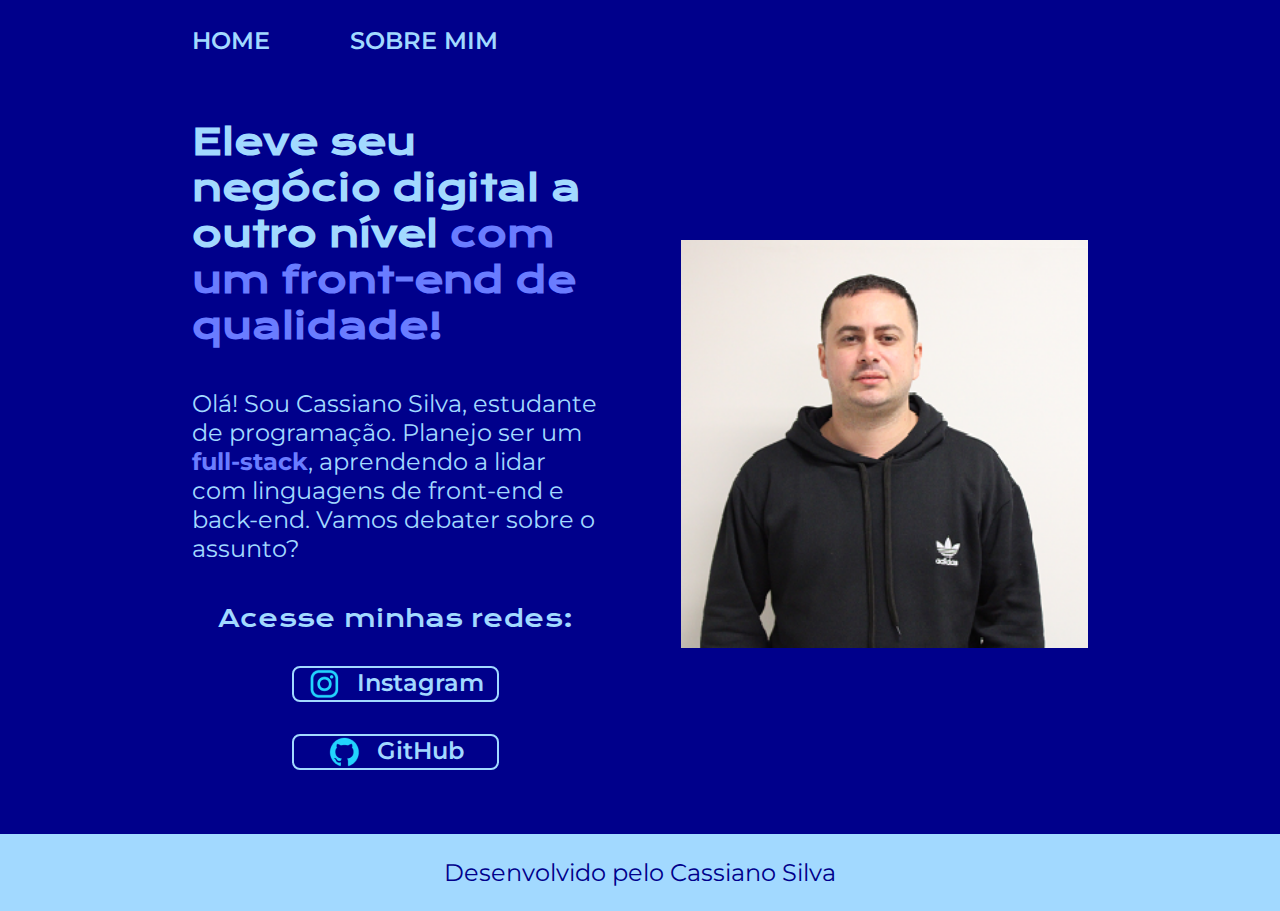
<file: index.html>
<!DOCTYPE html>
<html lang="pt-br">
<head>
    <meta charset="UTF-8">
    <meta name="viewport" content="width=device-width, initial-scale=1.0">
    <link rel="stylesheet" href="./styles/style.css">
    
    <title>Meu Portifolio</title>
</head>
<body>
    <header class="cabecalho">
        <nav class="cabecalho__menu">
            <a class="cabecalho__menu__link" href="index.html">HOME</a>
            <a class="cabecalho__menu__link" href="about.html">SOBRE MIM</a>
        </nav>
    </header>
    <main class="apresentacao">
        <section class="apresentacao__conteudo">
        <h1 class="apresentacao__conteudo__titulo">Eleve seu negócio digital a outro nível <strong class="titulo-destaque">com um front-end de qualidade!</strong></h1>
        <p class="apresentacao__conteudo__texto">Olá! Sou Cassiano Silva, estudante de programação. Planejo ser um <strong class="texto-destaque">full-stack</strong>, aprendendo a lidar com linguagens de front-end e back-end. Vamos debater sobre o assunto?</p>
        <div class="apresentacao__links">
            <h2 class="apresentacao__links__subtitulo">Acesse minhas redes:</h2>
            <a class="apresentacao__links__navegacao" href="https://www.instagram.com/cassiano_rc_silva/">
                <img src="./assets/instagram.png" alt="Acesso ao link do instagram de Cassiano">
                Instagram</a>
            <a class="apresentacao__links__navegacao" href="https://github.com/CassianoRCSilva">
                <img src="./assets/github.png" alt="Acesso ao link do Github de Cassiano">
                GitHub</a>
        </div>
    </section>
        <img class="apresentacao__imagem" src="./assets/Cassiano2modificado.png" alt="Meu nome é Cassiano">
    </main>
    
    <footer  class="rodape">
        <p>Desenvolvido pelo Cassiano Silva</p>
    </footer>
</body>
</html>
</file>
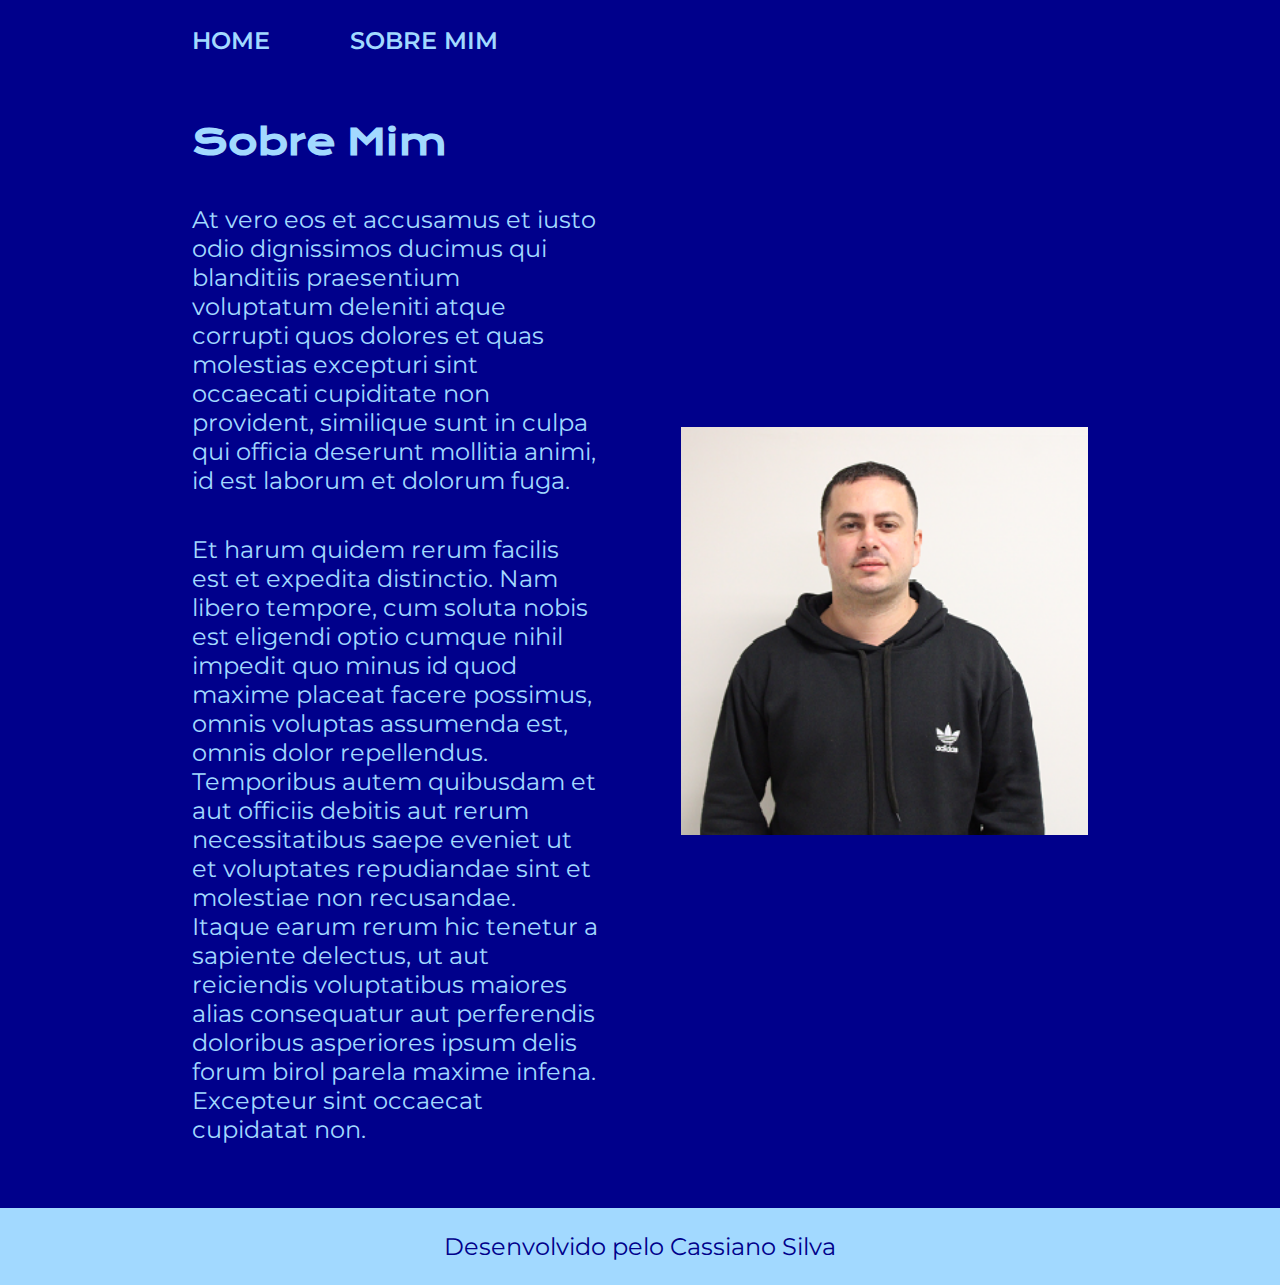
<file: about.html>
<!DOCTYPE html>
<html lang="pt-br">
<head>
    <meta charset="UTF-8">
    <meta name="viewport" content="width=device-width, initial-scale=1.0">
    <link rel="stylesheet" href="./styles/style.css">
    <title>Sobre mim</title>
</head>
<body>
    <header class="cabecalho">
        <nav class="cabecalho__menu">
            <a class="cabecalho__menu__link" href="index.html">HOME</a>
            <a class="cabecalho__menu__link" href="about.html">SOBRE MIM</a>
        </nav>
    </header>
    <main class="apresentacao">
        <section class="apresentacao__conteudo">
            <h1 class="apresentacao__conteudo__titulo">Sobre Mim</h1>
            <p class="apresentacao__conteudo__texto">At vero eos et accusamus et iusto odio dignissimos ducimus qui blanditiis praesentium voluptatum deleniti atque corrupti quos dolores et quas molestias excepturi sint occaecati cupiditate non provident, similique sunt in culpa qui officia deserunt mollitia animi, id est laborum et dolorum fuga.
            </p>
            <p class="apresentacao__conteudo__texto">Et harum quidem rerum facilis est et expedita distinctio. Nam libero tempore, cum soluta nobis est eligendi optio cumque nihil impedit quo minus id quod maxime placeat facere possimus, omnis voluptas assumenda est, omnis dolor repellendus. Temporibus autem quibusdam et aut officiis debitis aut rerum necessitatibus saepe eveniet ut et voluptates repudiandae sint et molestiae non recusandae. Itaque earum rerum hic tenetur a sapiente delectus, ut aut reiciendis voluptatibus maiores alias consequatur aut perferendis doloribus asperiores ipsum delis forum birol parela maxime infena. Excepteur sint occaecat cupidatat non.</p>
        </section>
        <img class="apresentacao__imagem" src="./assets/Cassiano2modificado.png" alt="Meu nome é Cassiano">
    </main>
    <footer  class="rodape">
        <p>Desenvolvido pelo Cassiano Silva</p>
    </footer>
    
</body>
</html>
</file>
<file: styles/style.css>
@import url('https://fonts.googleapis.com/css2?family=Krona+One&family=Montserrat:ital,wght@0,100..900;1,100..900&display=swap');

:root {
    --cor-primaria: #00008B;
    --cor-secundaria: #6A7CFF;
    --cor-terciaria: #A2D9FF;
    --cor-hover: #272727;

    --fonte-primaria: 'krona one', sans-serif;
    --fonte-secundaria: 'Montserrat', sans-serif;
}

* {
    margin: 0;
    padding: 0;
}

body {
    /* height: 100vh; */
    box-sizing: border-box;
    background-color: var(--cor-primaria);
    color: var(--cor-terciaria);
}

.titulo-destaque {
    color: var(--cor-secundaria);
}

.texto-destaque {
    color: var(--cor-secundaria);
}

.apresentacao {
    padding: 5% 15%;
    display: flex;
    align-items: center;
    justify-content: space-between;
    gap: 82px;
}

.apresentacao__conteudo {
    width: 50%;
    display: flex;
    flex-direction: column;
    gap: 40px;
}

.apresentacao__conteudo__titulo {
    font-size: 2.25rem;
    font-family: var(--fonte-primaria);
}

.cabecalho {
    padding: 2% 0% 0% 15%;
}

.cabecalho__menu {
    display: flex;
    gap: 80px;
}

.cabecalho__menu__link {
    font-family: var(--fonte-secundaria);
    font-size: 1.5rem;
    font-weight: 600;
    color: var(--cor-terciaria);
    text-decoration: none;
}

.apresentacao__conteudo__texto {
    font-size: 1.5rem;
    font-family: var(--fonte-secundaria);
}

.apresentacao__links__subtitulo {
    font-family: var(--fonte-primaria);
    font-weight: 400;
    font-size: 1.5rem;
}

.apresentacao__links {
    display:flex;
    flex-direction: column;
    justify-content: space-between;
    align-items: center;
    gap: 32px;
}

.apresentacao__links__navegacao {
    /* background-color: #22D4FD; */
    width: 50%;
    text-align: center;
    border: 2px solid var(--cor-terciaria);
    border-radius: 8px;
    font-size: 1.5rem;
    padding: 21.5px, 0;
    text-decoration: none;
    color: var(--cor-terciaria);
    font-family: var(--fonte-secundaria);
    font-weight: 600;
    display: flex;
    justify-content: center;
    gap: 16px;
}

.texto-destaque:hover {
    background-color: var(--cor-hover);
}

.apresentacao__links__link:hover {
    background-color: var(--cor-hover);
    border-color: var(--cor-terciaria);
}

.apresentacao__imagem {
    width: 50%;

}

.rodape {
    color: var(--cor-primaria);
    background-color: var(--cor-terciaria);
    padding: 24px;
    text-align: center;
    font-family: var(--fonte-secundaria);
    font-size: 1.5rem;
    font-weight: 400;
}

@media (max-width: 1200px) {

    .cabecalho {
        padding: 10%;
    }

    .cabecalho__menu {
        justify-content: center;
    }
    
    .apresentacao {
        flex-direction: column-reverse;
        padding: 5%;
    }

    .apresentacao__conteudo {
        width: auto;
    }


}
</file>
